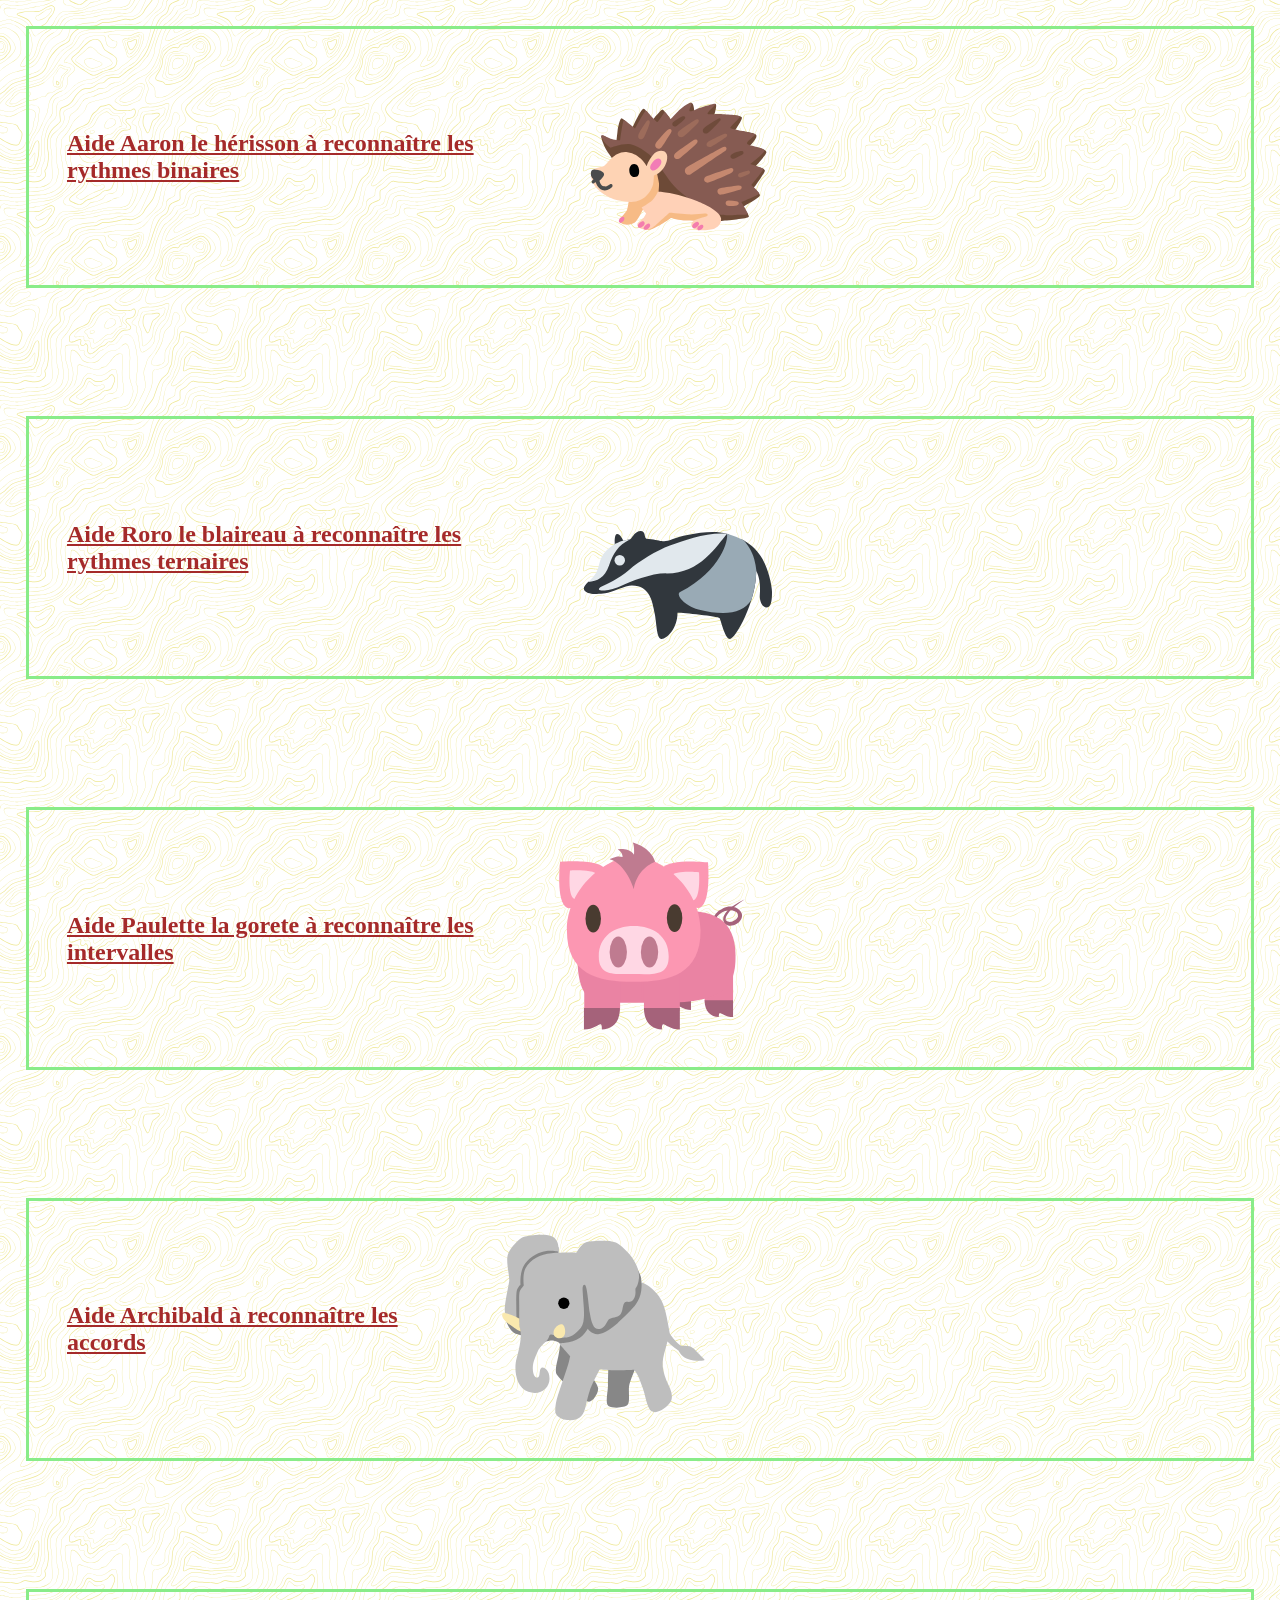
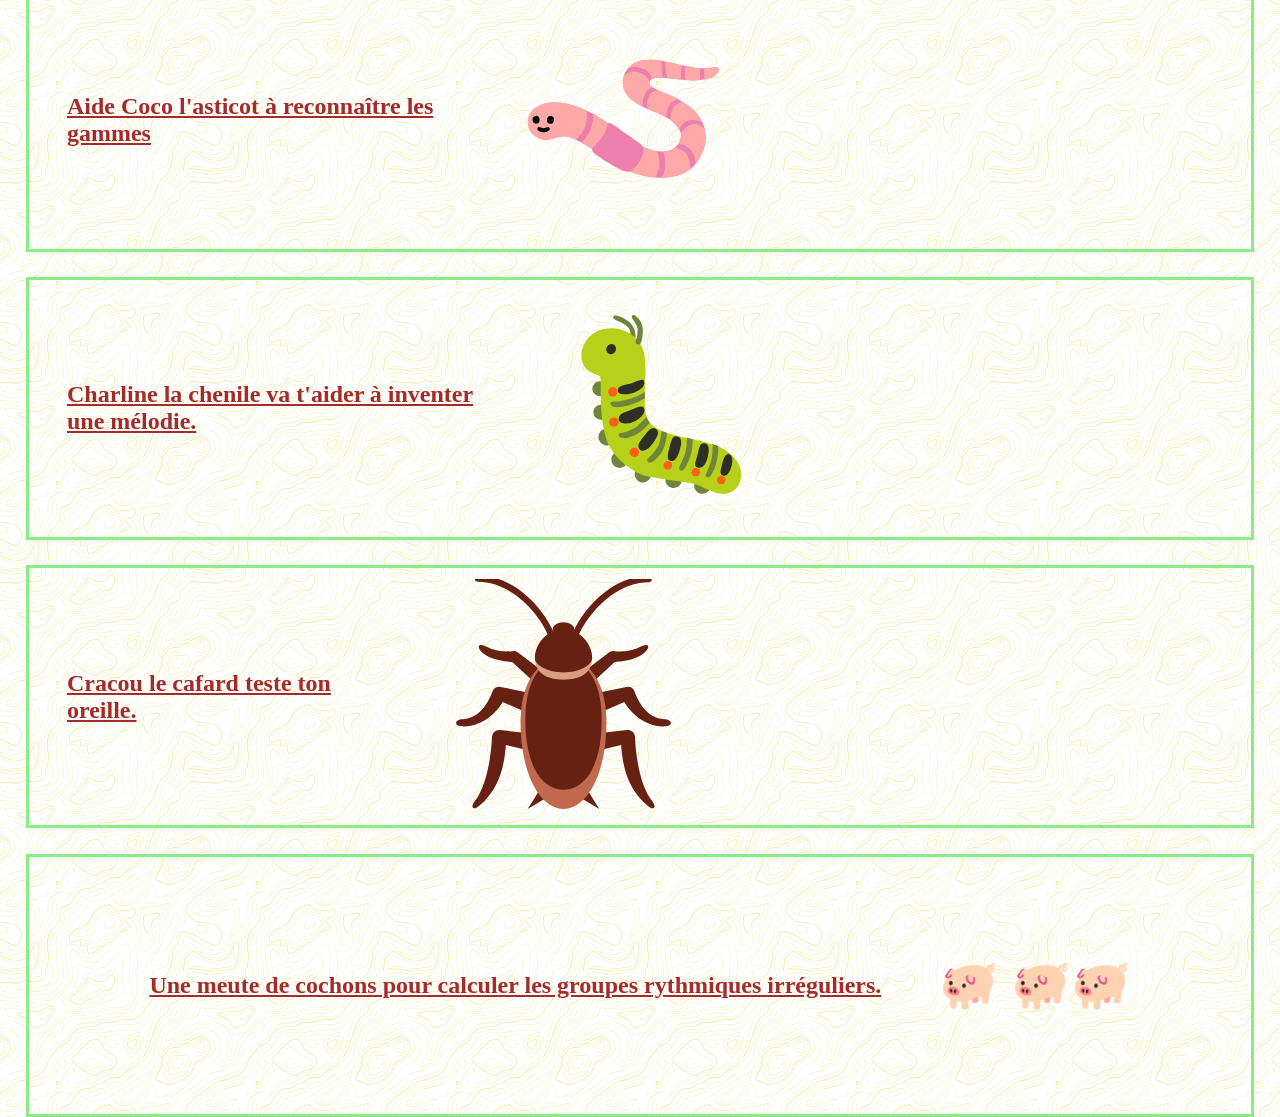
<file: index.html>
<!DOCTYPE html>
<html lang="fr">
<head>
    <meta charset="UTF-8">
    <meta name="viewport" content="width=device-width, initial-scale=1.0">
    <link href = "style.css" rel="stylesheet">
    <title>Exercices pour l'oreille musicale</title>
</head>
<body>
    <div class="conteneur">
        <a href="./test-rythmes-site/index.html" style="color: brown;" >Aide Aaron le hérisson à reconnaître les rythmes binaires</a>
        <a href="./test-rythmes-site/index.html"><img  src="assets/hedgehog.svg" alt="herisson" width="30%"/></a>
    </div>
    <div class=" espace"></div>
    <div class="conteneur">
        <a href="./test-rythmes-ternaires-site/index.html" style="color: brown;">Aide Roro le blaireau à reconnaître les rythmes ternaires</a>
        <a href="./test-rythmes-ternaires-site/index.html"><img  src="assets/badger.svg" alt="herisson" width="30%"/></a>
    </div>
    <div class=" espace"></div>
    <div class="conteneur">
        <a href="./test-intervalles-site/index.html" style="color: brown;">Aide Paulette la gorete à reconnaître les intervalles</a>
        <a href="./test-intervalles-site/index.html"><img src="assets/cochon.svg" alt="cochon" width="30%"/></a>
    </div>
    <div class=" espace"></div>
    <div class="conteneur">
        <a href="./test-accords-site/index.html" style="color: brown;">Aide Archibald à reconnaître les accords</a>
        <a href="./test-accords-site/index.html"><img src="assets/elephant.svg" alt="elephant" width="30%"/></a>
    </div>
    <div class=" espace"></div>
    <div class="conteneur">
        <a href="./test-gammes-site/index.html" style="color: brown;">Aide Coco l'asticot à reconnaître les gammes </a>
        <a href="./test-gammes-site/index.html"><img src="assets/worm.svg" alt="asticot" width="30%"/></a>
    </div>
    <div class="conteneur">
        <a href="./idee-notes/index.html" style="color: brown;">Charline la chenile va t'aider à inventer une mélodie.</a>
        <a href="./idee-notes/index.html"><img src="assets/bug.svg" alt="asticot" width="30%"/></a>
    </div>
    <div class="conteneur">
        <a href="./rejoue/index.html" style="color: brown;">Cracou le cafard teste ton oreille.</a>
        <a href="./rejoue/index.html"><img src="assets/cafard.svg" alt="asticot" width="30%"/></a>
    </div>
    <div class="conteneur">
        <a href="./groupesIrreguliers/index.html" style="color: brown;">Une meute de cochons pour calculer les groupes rythmiques irréguliers.</a>
        <a href="./groupesIrreguliers/index.html" style="text-decoration: none;" ><p style="font-size: 200%;">🐖 🐖🐖</p></a>
    </div>
</body>
</html>
</file>
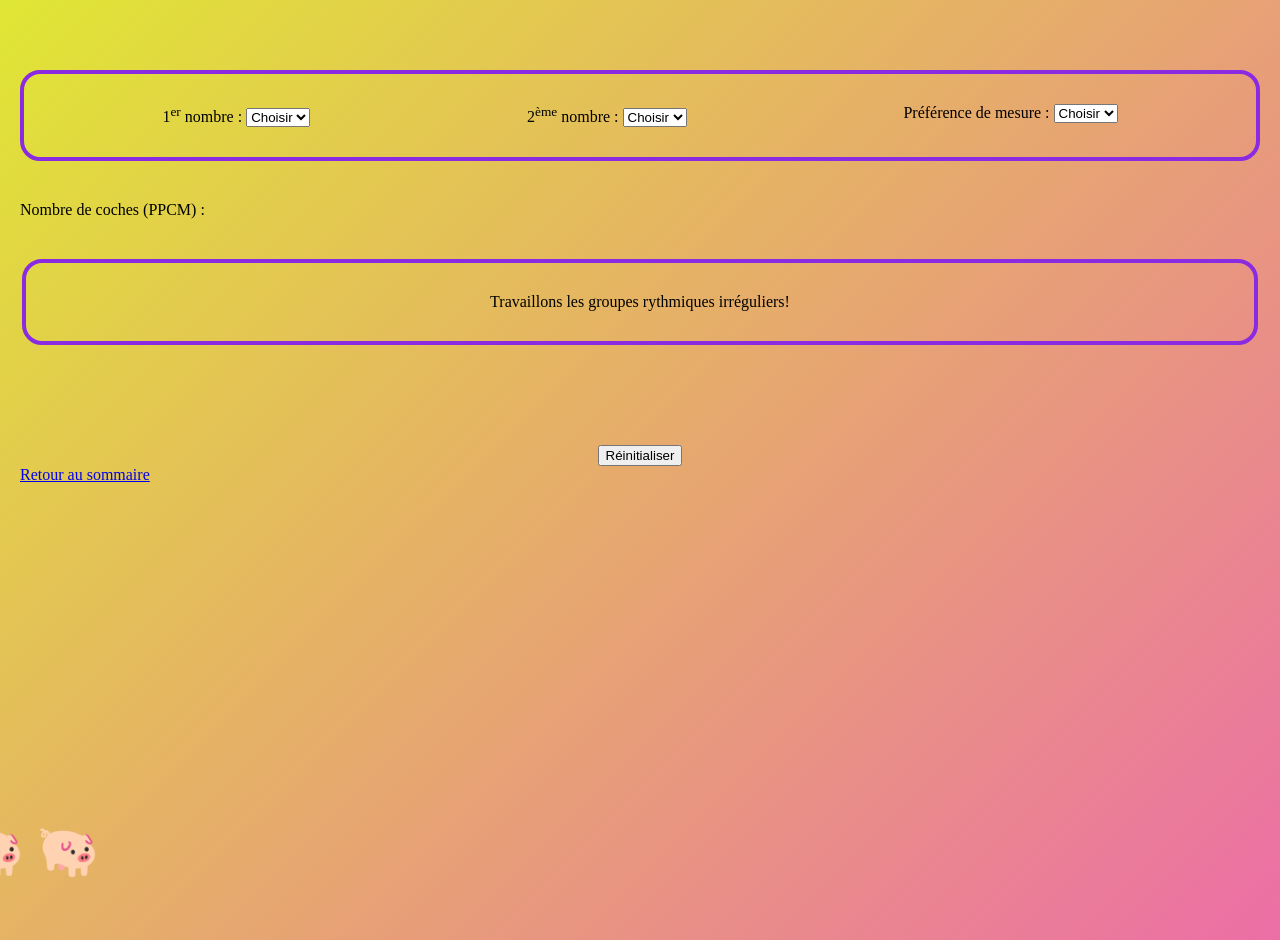
<file: groupesIrreguliers/index.html>
<!DOCTYPE html>
<html lang="fr">
<head>
    <meta charset="UTF-8">
    <meta name="viewport" content="width=device-width, initial-scale=1.0">
    <title>Test-Div</title>
    <link href="style.css" rel="stylesheet">
    <script src="scripts.js" defer></script>
</head>
<body >
  <div style = "margin-top: 50px;"></div>
  <div class="container4">
    <div><label for="nombre1">1<sup>er</sup> nombre :</label>
    <select name="nombre1" id="nombre1">
      <option value="">Choisir</option>
      <option value="1">1</option>
      <option value="2">2</option>
      <option value="3">3</option>
      <option value="4">4</option>
      <option value="5">5</option>
      <option value="6">6 </option>
      <option value="7">7</option>
      <option value="8">8</option>
      <option value="9">9</option>
    </select>
  </div>
  <div>
    <label for="nombre2">2<sup>&egraveme</sup> nombre :</label>
    <select name="nombre2" id="nombre2">
      <option value="">Choisir</option>
      <option value="1">1</option>
      <option value="2">2</option>
      <option value="3">3</option>
      <option value="4">4</option>
      <option value="5">5</option>
      <option value="6">6 </option>
      <option value="7">7</option>
      <option value="8">8</option>
      <option value="9">9</option>
    </select>
  </div>
  <div>
    <label for="vpm">Préférence de mesure :</label>
    <select name="vpm" id="vpm">
      <option value="">Choisir</option>
      <option value="1">1</option>
      <option value="2">2</option>
    </select>
  </div>
</div>
<div style = "margin-top: 40px;">Nombre de coches (PPCM) :<span id="ppcm"></span></div>
<div class="mouton">🐖 🐖🐖</div>
<div class="container0">
    <div class="container1"></div>
    <div class="container2">Travaillons les groupes rythmiques irréguliers!</div>
    <div class="container3"></div>
</div>
<div style="margin-top: 100px;"></div>
<div style = "text-align:center;"> <div><button>Réinitialiser</button></div></div>
<a href="../index.html">Retour au sommaire</a>
</body>
</html>
</file>
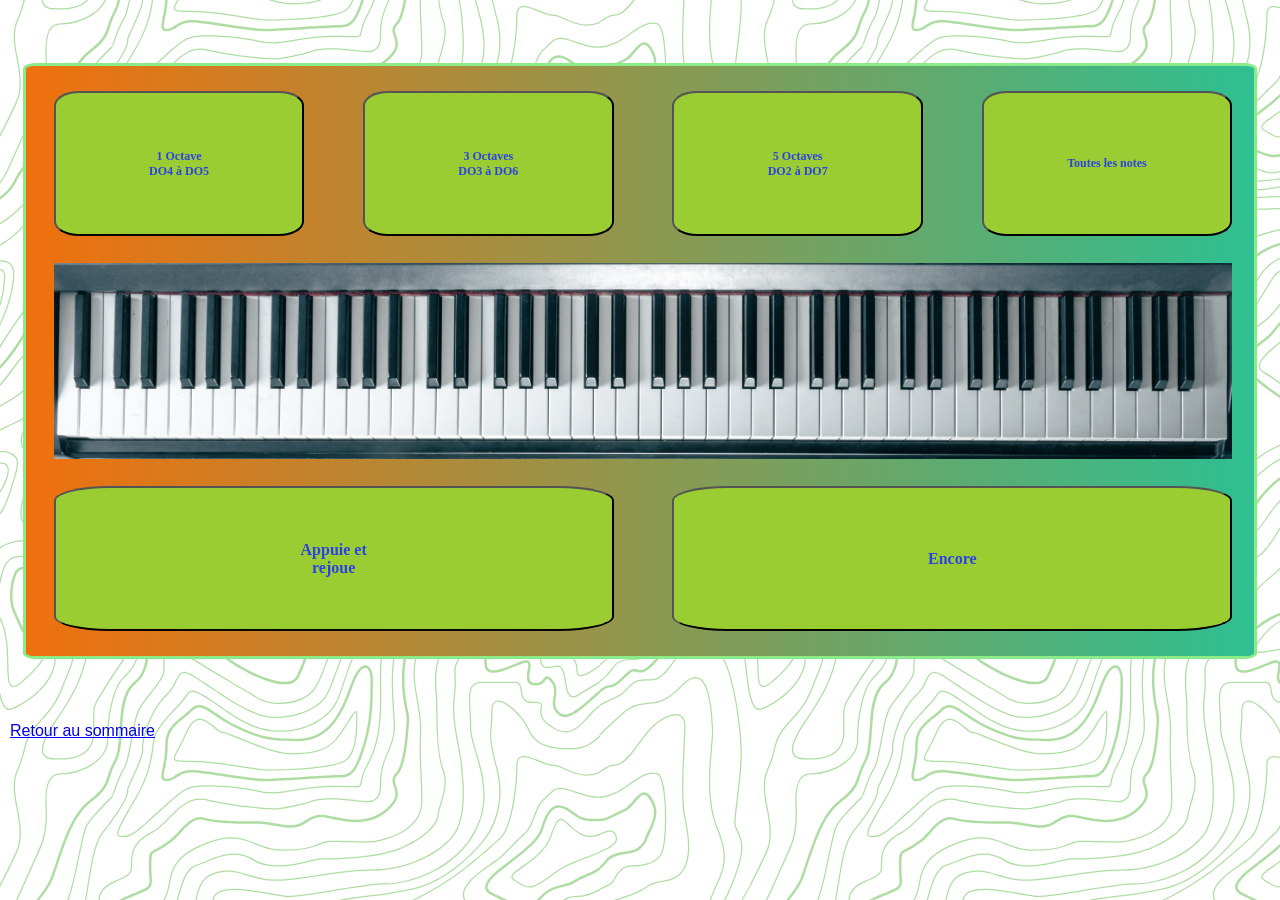
<file: rejoue/index.html>
<!DOCTYPE html>
<html lang="fr">
	<head>
		<script src='https://surikov.github.io/webaudiofont/npm/dist/WebAudioFontPlayer.js'></script>
		<script src='https://surikov.github.io/webaudiofontdata/sound/0000_JCLive_sf2_file.js'></script>
         <link href = "style.css" rel="stylesheet">
        <script src = "script.js" defer></script>
		
	</head>
	<body>
        <div class="conteneur">
        
        <div class="box one"><button id="0" class="grosBouton" etat="0">1 Octave</br>DO4 à DO5</button></div>
        <div class="box two"><button id="1" class="grosBouton" etat="0">3 Octaves</br>DO3 à DO6</button></div>
        <div class="box three"><button id="2" class="grosBouton" etat="0">5 Octaves</br>DO2 à DO7</button></div>
        <div class="box four"><button id="3" class="grosBouton" etat="0">Toutes les notes</button></div>
        <div class="box five"><img id ="clavier" src = "./assets/piano.png" width= "100%"></div>
        <div class="box six"><button id="4" class="grosBouton_int">Appuie et</br>rejoue</button></div>
        <div class="box seven"><button id="5" class="grosBouton_int">Encore</button></div>
        
    </div>
    <a href="../index.html">Retour au sommaire</a>
	<div class="mouton"><img src = "../assets/cafard.svg" width = "50px"></div>
	</body>
</html>
</file>
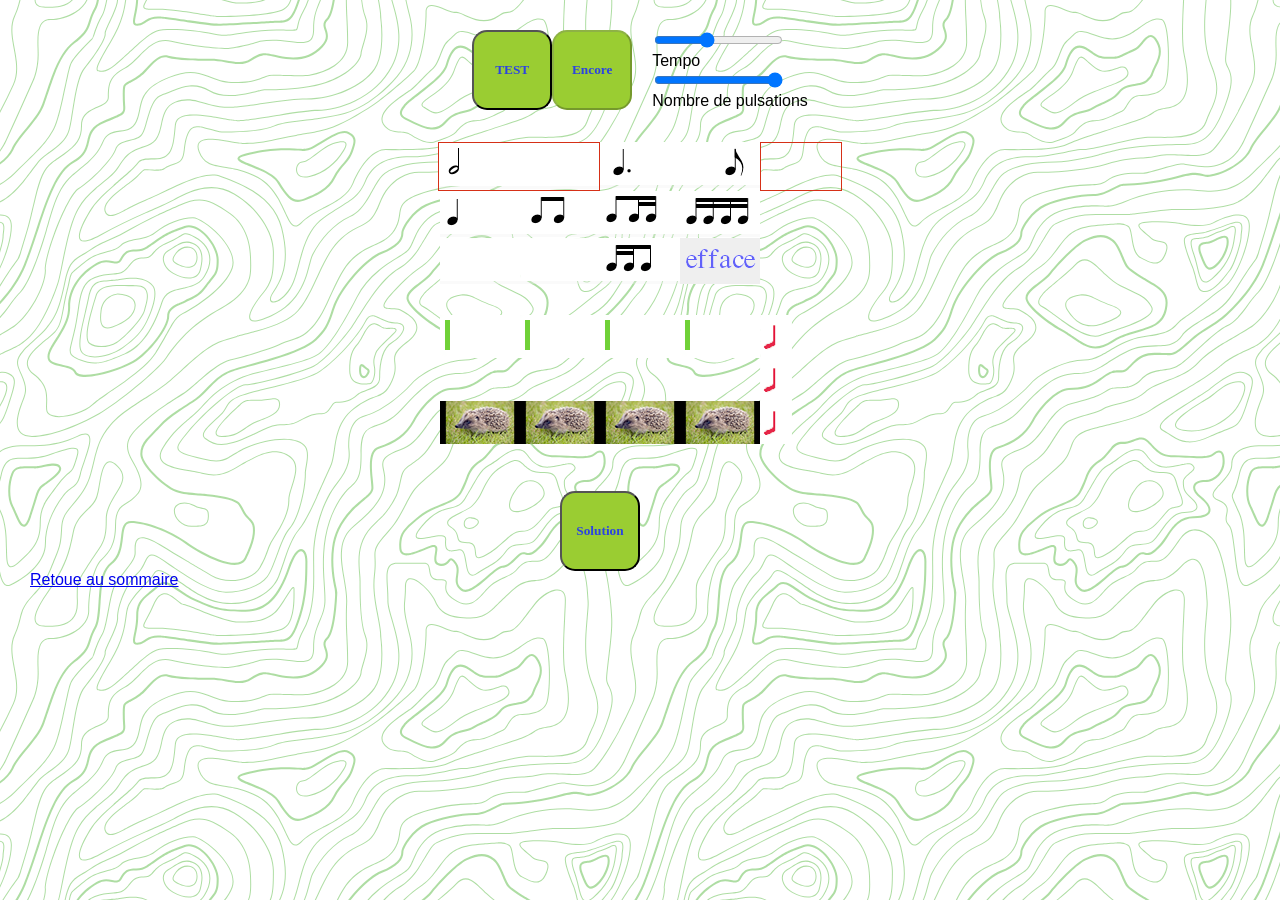
<file: test-rythmes-site/index.html>
<!DOCTYPE html>
<html lang="fr">
<head>
    <meta charset="UTF-8">
    <meta name="viewport" content="width=device-width, initial-scale=1.0">
    <title>Reconnaître les rythmes</title>
    <link href="style.css" rel="stylesheet">
</head>
<body>
<div class="container3">
    <div class="container">
        <div><button class= "grosBouton" id="testBtn">TEST</button></div>
        <div><button class= "grosBouton" id="encoreBtn">Encore</button></div>
    </div>

    <div class="container2">
        <div>
            <input type="range" id="tempo" name="tempo" min="60" max="160" step="5" value="100" />
            <label for="tempo"><br>Tempo</label>
        </div>

        <div>
            <input type="range" id="nb-puls" name="nb-puls" min="1" max="4" value="4" step="1" />
            <label for="nb-puls"><br>Nombre de pulsations</label>
        </div>
    </div>
</div>

<div class="espace"></div>


<div class="container">
    <div class="tableau-rythme">
        <button class="bouton-rythme" data-tile="r6">
            <img src="assets/r6.png" alt="Blanche">
        </button>
    </div>
    <div>
        <button class="bouton-rythme" data-tile="r5">
            <img src="assets/r5.png" alt="Noire pointée + croche">
        </button>
    </div>
    <div class="tableau-rythme">
        <image src = "assets/transparent.png"></div>
</div>

<div class="container">
    <div>
        <button class="bouton-rythme" data-tile="r4">
            <img src="assets/r4.png" alt="Noire">
        </button>
    </div>
    <div>
        <button class="bouton-rythme" data-tile="r3">
            <img src="assets/r3.png" alt="Deux croches">
        </button>
    </div>
    <div>
        <button class="bouton-rythme" data-tile="r1">
            <img src="assets/r1.png" alt="Deux croches">
        </button>
    </div>
    <div>
        <button class="bouton-rythme" data-tile="r0">
            <img src="assets/r0.png" alt="Quatre doubles-croches">
        </button>
    </div>
    <div><image src = "assets/transparent.png"></div>
</div>

<div class="container">
    <div>
        <button class="bouton-rythme" disabled>
            <img src="assets/blanc2.png" alt="">
        </button>
    </div>
    <div>
        <button class="bouton-rythme" disabled>
            <img src="assets/blanc2.png" alt="">
        </button>
    </div>
    <div>
        <button class="bouton-rythme" data-tile="r2">
            <img src="assets/r2.png" alt="Double-double-croche">
        </button>
    </div>
    <div>
        <button class="bouton-rythme" id="effaceBtn">
            <img src="assets/efface.png" alt="Efface">
        </button>
    </div>
    <div><image src = "assets/transparent.png"></div>
</div>

<div class="espace"></div>

<div class="container" id="pulsRow">
    <div class="row-cell"><img class="cell-img" id="puls-img-0"></div>
    <div class="row-cell"><img class="cell-img" id="puls-img-1"></div>
    <div class="row-cell"><img class="cell-img" id="puls-img-2"></div>
    <div class="row-cell"><img class="cell-img" id="puls-img-3"></div>
    <div class="row-cell"><img class="cell-img" id="puls-img-4"></div>
</div>

<div class="container" id="repRow">
    <div class="row-cell" id="rep-cell-0">
        <img class="cell-img cell-empty-bg" id="rep-bg-0" src="assets/reponse.png">
        <img class="cell-img pi-overlay" id="rep-pi-0" src="assets/PI2.png">
        <img class="cell-img cell-tile-img" id="rep-tile-0">
    </div>
    <div class="row-cell" id="rep-cell-1">
        <img class="cell-img cell-empty-bg" id="rep-bg-1" src="assets/reponse.png">
        <img class="cell-img pi-overlay" id="rep-pi-1" src="assets/PI2.png">
        <img class="cell-img cell-tile-img" id="rep-tile-1">
    </div>
    <div class="row-cell" id="rep-cell-2">
        <img class="cell-img cell-empty-bg" id="rep-bg-2" src="assets/reponse.png">
        <img class="cell-img pi-overlay" id="rep-pi-2" src="assets/PI2.png">
        <img class="cell-img cell-tile-img" id="rep-tile-2">
    </div>
    <div class="row-cell" id="rep-cell-3">
        <img class="cell-img cell-empty-bg" id="rep-bg-3" src="assets/reponse.png">
        <img class="cell-img pi-overlay" id="rep-pi-3" src="assets/PI2.png">
        <img class="cell-img cell-tile-img" id="rep-tile-3">
    </div>
    <div class="row-cell" id="rep-cell-4">
        <img class="cell-img cell-empty-bg" id="rep-bg-4" src="assets/reponse.png">
        <img class="cell-img pi-overlay" id="rep-pi-4" src="assets/retombee.png">
        <img class="cell-img cell-tile-img" id="rep-tile-4">
    </div>
</div>

<div class="container" id="solRow">
    <div class="row-cell" id="sol-cell-0">
        <img class="cell-img" id="sol-hog-0" src="assets/herisson.png">
        <img class="cell-img cell-tile-img" id="sol-tile-0">
    </div>
    <div class="row-cell" id="sol-cell-1">
        <img class="cell-img" id="sol-hog-1" src="assets/herisson.png">
        <img class="cell-img cell-tile-img" id="sol-tile-1">
    </div>
    <div class="row-cell" id="sol-cell-2">
        <img class="cell-img" id="sol-hog-2" src="assets/herisson.png">
        <img class="cell-img cell-tile-img" id="sol-tile-2">
    </div>
    <div class="row-cell" id="sol-cell-3">
        <img class="cell-img" id="sol-hog-3" src="assets/herisson.png">
        <img class="cell-img cell-tile-img" id="sol-tile-3">
    </div>
    <div class="row-cell" id="sol-cell-4">
        <img class="cell-img" id="sol-hog-4" src="assets/transparent.png">
        <img class="cell-img cell-tile-img" id="sol-tile-4">
    </div>
</div>
<div class ="container">
    <div id="feedback"></div><div></div><span><img src = "assets/transparent.png"></span></div>
</div>

<div class="container">
    <div><button class= "grosBouton" id="solutionBtn">Solution</button><span><img src = "assets/transparent.png"></span></div>
</div>

<div class="mouton">🦔</div>

<a href="../index.html">Retoue au sommaire</a>

<script src="script.js"></script>
</body>
</html>
</file>
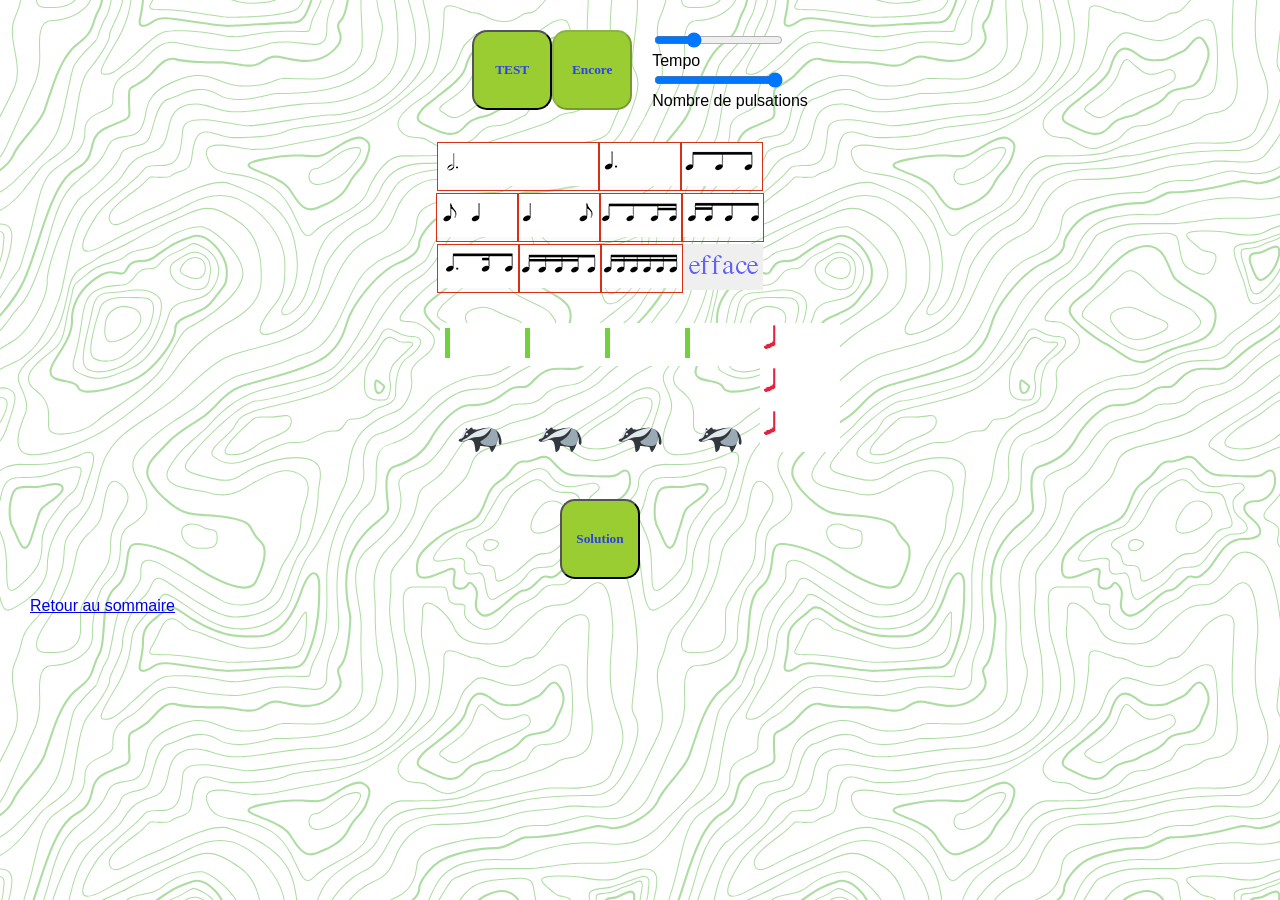
<file: test-rythmes-ternaires-site/index.html>
<!DOCTYPE html>
<html lang="fr">
<head>
    <meta charset="UTF-8">
    <meta name="viewport" content="width=device-width, initial-scale=1.0">
    <title>Reconnaître les rythmes</title>
    <link href="style.css" rel="stylesheet">
</head>
<body>
<div class="container3">
    <div class="container">
        <div><button class= "grosBouton" id="testBtn">TEST</button></div>
        <div><button class= "grosBouton" id="encoreBtn">Encore</button></div>
    </div>

    <div class="container2">
        <div>
            <input type="range" id="tempo" name="tempo" min="60" max="130" step="5" value="80" />
            <label for="tempo"><br>Tempo</label>
        </div>

        <div>
            <input type="range" id="nb-puls" name="nb-puls" min="1" max="4" value="4" step="1" />
            <label for="nb-puls"><br>Nombre de pulsations</label>
        </div>
    </div>
</div>

<div class="espace"></div>


<div class="container">
    <div class="tableau-rythme">
       <div>
        <button class="bouton-rythme" data-tile="r9">
            <img src="assets/r9.png" alt="Blanche pointée">
        </button>
        </div>
    </div>
    <div class="tableau-rythme">
        <button class="bouton-rythme" data-tile="r8">
            <img src="assets/r8.png" alt="Blanche">
        </button>
    </div>
    <div class="tableau-rythme">
        <button class="bouton-rythme" data-tile="r5">
            <img src="assets/r5.png" alt="Blanche">
        </button>
    </div>
    <div> <image src = "assets/transparent.png"></div>
</div>

<div class="container">
    <div class="tableau-rythme">
        <div>
        <button class="bouton-rythme" data-tile="r6">
            <img src="assets/r6.png" alt="Noire">
        </button>
        </div>
    </div>
    
    <div class="tableau-rythme">
        <div>
        <button class="bouton-rythme" data-tile="r7">
            <img src="assets/r7.png" alt="Noire">
        </button>
        </div>
    </div>
     <div class="tableau-rythme">
        <div>
        <button class="bouton-rythme" data-tile="r2">
            <img src="assets/r2.png" alt="Noire">
        </button>
        </div>
    </div>
     <div class="tableau-rythme">
        <div>
        <button class="bouton-rythme" data-tile="r3">
            <img src="assets/r3.png" alt="Noire">
        </button>
        </div>
    </div>
    <div><image src = "assets/transparent.png"></div>
</div>

<div class="container">
     <div class="tableau-rythme">
        <div>
        <button class="bouton-rythme" data-tile="r1">
            <img src="assets/r1.png" alt="Noire">
        </button>
        </div>
    </div>
     <div class="tableau-rythme">
        <div>
        <button class="bouton-rythme" data-tile="r4">
            <img src="assets/r4.png" alt="Noire">
        </button>
        </div>
    </div>
    <div class="tableau-rythme">
        <div>
        <button class="bouton-rythme" data-tile="r0">
            <img src="assets/r0.png" alt="Noire">
        </button>
        </div>
    </div>
    <div>
        <button class="bouton-rythme" id="effaceBtn">
            <img src="assets/efface.png" alt="Efface">
        </button>
    </div>
    <div><image src = "assets/transparent.png"></div>
</div>

<div class="espace"></div>

<div class="container" id="pulsRow">
    <div class="row-cell"><img class="cell-img" id="puls-img-0"></div>
    <div class="row-cell"><img class="cell-img" id="puls-img-1"></div>
    <div class="row-cell"><img class="cell-img" id="puls-img-2"></div>
    <div class="row-cell"><img class="cell-img" id="puls-img-3"></div>
    <div class="row-cell"><img class="cell-img" id="puls-img-4"></div>
</div>

<div class="container" id="repRow">
    <div class="row-cell" id="rep-cell-0">
        <img class="cell-img cell-empty-bg" id="rep-bg-0" src="assets/reponse.png">
        <img class="cell-img pi-overlay" id="rep-pi-0" src="assets/PI2.png">
        <img class="cell-img cell-tile-img" id="rep-tile-0">
    </div>
    <div class="row-cell" id="rep-cell-1">
        <img class="cell-img cell-empty-bg" id="rep-bg-1" src="assets/reponse.png">
        <img class="cell-img pi-overlay" id="rep-pi-1" src="assets/PI2.png">
        <img class="cell-img cell-tile-img" id="rep-tile-1">
    </div>
    <div class="row-cell" id="rep-cell-2">
        <img class="cell-img cell-empty-bg" id="rep-bg-2" src="assets/reponse.png">
        <img class="cell-img pi-overlay" id="rep-pi-2" src="assets/PI2.png">
        <img class="cell-img cell-tile-img" id="rep-tile-2">
    </div>
    <div class="row-cell" id="rep-cell-3">
        <img class="cell-img cell-empty-bg" id="rep-bg-3" src="assets/reponse.png">
        <img class="cell-img pi-overlay" id="rep-pi-3" src="assets/PI2.png">
        <img class="cell-img cell-tile-img" id="rep-tile-3">
    </div>
    <div class="row-cell" id="rep-cell-4">
        <img class="cell-img cell-empty-bg" id="rep-bg-4" src="assets/reponse.png">
        <img class="cell-img pi-overlay" id="rep-pi-4" src="assets/retombee.png">
        <img class="cell-img cell-tile-img" id="rep-tile-4">
    </div>
</div>

<div class="container" id="solRow">
    <div class="row-cell" id="sol-cell-0">
        <img class="cell-img" id="sol-hog-0" src="assets/badger.svg">
        <img class="cell-img cell-tile-img" id="sol-tile-0">
    </div>
    <div class="row-cell" id="sol-cell-1">
        <img class="cell-img" id="sol-hog-1" src="assets/badger.svg">
        <img class="cell-img cell-tile-img" id="sol-tile-1">
    </div>
    <div class="row-cell" id="sol-cell-2">
        <img class="cell-img" id="sol-hog-2" src="assets/badger.svg">
        <img class="cell-img cell-tile-img" id="sol-tile-2">
    </div>
    <div class="row-cell" id="sol-cell-3">
        <img class="cell-img" id="sol-hog-3" src="assets/badger.svg">
        <img class="cell-img cell-tile-img" id="sol-tile-3">
    </div>
    <div class="row-cell" id="sol-cell-4">
        <img class="cell-img" id="sol-hog-4" src="assets/transparent.png">
        <img class="cell-img cell-tile-img" id="sol-tile-4">
    </div>
</div>
<div class ="container">
    <div id="feedback"></div><div></div><span><img src = "assets/transparent.png"></span></div>
</div>

<div class="container">
    <div><button class= "grosBouton" id="solutionBtn">Solution</button><span><img src = "assets/transparent.png"></span></div>
</div>
</br>
<a href="../index.html">Retour au sommaire</a>
<div class="mouton"><img src = "./assets/badger.svg" width = "50px"></div>
<script src="script.js"></script>
</body>
</html>
</file>
<file: style.css>
body{
    margin-left: 10%;
    margin-right: 10%;
    font-family: Chalkduster ;
    font-size: 150%;
    font-weight : 900;
    background-image: url(assets/topography.svg);
    background-size: 200px;       /* L'image s'étire pour couvrir tout l'écran */
    background-position: center;  /* L'image reste centrée */
    background-repeat: repeat; /* Empêche l'image de se répéter */
    height: 100vh;                /* Prend toute la hauteur de la fenêtre */
    margin: 0;      
}
.conteneur {
  display: flex;             /* Active le mode Flexbox */
  align-items: center;       /* Centre verticalement tous les enfants */
  justify-content: center;   /* Centre horizontalement (optionnel) */
  gap: 5%;
  height: 20%;
  margin:2%;
  border: 3px solid rgb(137, 236, 137);
  padding: 3%;

}
.espace{
  margin: 10%;
}
</file>
<file: groupesIrreguliers/style.css>
body {
  margin: 2px;
  padding: 20px;
   
  /* Un dégradé qui va du bleu vers le violet */
  background: linear-gradient(135deg, #e0e634, #EC6EA6);
  /* Pour que le dégradé couvre toute la hauteur de l'écran */
  height: 100vh;
  margin: 0;
}
.container0{
    margin-top: 40px;
    margin-left: 2px;
    margin-right: 2px;
    border-style: solid;
    border-width: 4px;
    border-color:blueviolet;
    border-radius: 20px;
    padding: 30px;
}
.container4{
    display: flex;
    flex-direction: row;
    justify-content: space-around;
    border-style: solid;
    border-width: 4px;
    border-color:blueviolet;
    border-radius: 20px;
    padding: 30px;
}
.container1{
   
    display: flex;
    flex-direction: row;
    justify-content: space-around;
}
   

.container2{
   
    display: flex;
    flex-direction: row;
    justify-content: space-around;
  
}

.container3{
   
    display: flex;
    flex-direction: row;
    justify-content: space-around;
  
}

/* Chaque bloc graduation + numéro */
.container1 .graduation {
  display: flex;
  flex-direction: column;
  align-items: center;
  position: relative;
  color :blue ;
  width: 0; /* Évite que les blocs prennent de la place en largeur */
}
.container2 .graduation {
  display: flex;
  flex-direction: column;
  align-items: center;
  position: relative;
  width: 0; /* Évite que les blocs prennent de la place en largeur */
}
.container3 .graduation {
  display: flex;
  flex-direction: column;
  align-items: center;
  position: relative;
  color:red ;
  width: 0; /* Évite que les blocs prennent de la place en largeur */
}

.mouton {
    display: inline-block;
    position: absolute;
    bottom: 20px;
    left: -100px;
    font-size: 50px;
    transform: scale(-1,1);
    animation: traverser 5s linear infinite;
  }
  @keyframes traverser {
    0% {
      left: -100px;
    }
    100% {
      left: 105%;
    }
  }
</file>
<file: rejoue/style.css>
body {
  background-image: url(../assets/topography2.svg);
  background-repeat: repeat;
  background-position: top left;
  margin:10px;
  font-family:Arial,sans-serif;


}
.conteneur {
  align-items: center;
  justify-content: center;
  display: grid;
  gap: 5%;
  border: 3px solid rgb(137, 236, 137);
  border-radius : 1%;
  background: linear-gradient(90deg, #f0700d, #2ebf91);
  grid-template-columns:  repeat(4, 1fr);
  grid-template-rows: 0.8fr 0.8fr 0.8fr;
  margin-inline: 1%;
  margin-top: 5%;
  padding: 2%;
  margin-bottom: 5%;
  height : 60vh;    
}
.item1 {
  grid-area: b;
}

.box{
  
  margin-left: 3px;
  margin-right: 3px;
  height: 100%;
  width: 100%;
  display :flex;
  align-items: center; /* Centre le texte verticalement */
  justify-content: center;
  text-align: center;
  overflow-wrap: break-word;
}

.grosBouton_int:active{
  color: crimson;
}
#validChoix:active, #recommencer:active{
  background-color: crimson;
}
.grosBouton, .grosBouton_int{
  align-items: center;
  /* Centre le texte verticalement */
  /*justify-content: center;*/
  /*text-align: center;*/
  font-family: Verdana;
  font-size: 75%;
  font-weight: 900;
  height: 100%;
  width: 100%;
  color:rgb(43, 67, 226);
  background-color: yellowgreen;
  border-radius: 10%;
}
.grosBouton_int{
  font-family: Chalkduster;
  font-size: 100%;
}


 #test {background-color: aquamarine;}

.toggle{
    align-items: center; /* Centre le texte verticalement */
    justify-content: center;
    text-align: center;
    font-family: Verdana;
    font-size: 100%;
    font-weight: 900;
    height: 100%;
    width: 100%;
    color:rgb(43, 67, 226);
    background-color: yellowgreen;
    border-radius: 1.5em;
}

.reponse{
    background-color: transparent;
    color: transparent;
}

.mouton {
    display: inline-block;
    position: absolute;
    bottom: 20px;
    left: -100px;
    font-size: 50px;
    transform: scaleX(1);
    transform: rotate(-90deg);
    animation: traverser 15s linear infinite;
  }
  @keyframes traverser {
    100% {
      left: -100px;
    }
    0% {
      left: 105%;
    }
  }
datalist {
  display: flex;
  flex-direction: row;
  justify-content: space-between;
  writing-mode: horizontal-tb;
  width: 80%;
  height: 80%;
}

option {
  padding: 0;
}

input[type="range"] {
  width: 80%;
  margin: 0;
}


.five {
grid-row-start: 2;
grid-column-start: 1;
grid-column-end: 5;

}
.six {
grid-row-start: 3;
grid-column-start: 1;
grid-column-end: 3;
}
.seven {
grid-row-start: 3;
  grid-column-start: 3;
  grid-column-end: 5;
}
</file>
<file: test-rythmes-site/style.css>
body {
    background-image: url(../assets/topography2.svg);
    background-repeat: repeat;
    /*background-size: auto;*/
    background-position: top left;
    margin:30px;
    /*background : lab(75.04% -54.69 19.45 / 0.262);*/
    font-family:Arial,sans-serif;
    /*text-align :center;*/
}
.container{
    display: flex;
    flex-direction: row;
    align-items:center;
    justify-content: center;
    border-width: 5px;
    border-color : red;

}
.container2{
    display: flex;
    flex-direction: column;
    justify-content: center;
}
.container3{
    display: flex;
    flex-direction: row;
    justify-content: center;
    gap: 20px;
}
.tableau-rythme{
    border: 1px solid rgb(214, 48, 23);
    margin-top: 2px;
    align-content: center;
}
.grosBouton{
    text-align: center;
    font-family: Verdana;
    font-weight: 900;
    height: 80px;
    width: 80px;
    color:rgb(43, 67, 226);
    background-color: yellowgreen;
    border-radius: 15px;
}
.bouton-rythme{
    border-width: 0px;
    padding: 0px;
    background-color: none;
    text-align: center;
}
.bouton-sol{
    border-width: 0px;
    padding: 0px;
    background-color: black;
    text-align: center;
}
.espace{
    margin: 30px;
}


/* --- Ajouts pour le fonctionnement du jeu --- */

button{ cursor:pointer; }

.bouton-rythme:disabled{ cursor:default; }

.row-sync{
    align-items:center;
    justify-content:center;
    gap:0x;
    height:43px;
    width:80px;

}
.row-cell{
    position:relative;
    width:80px;
    height:43px;
    display:flex;
    align-items:center;
    justify-content:center;
    flex-shrink: 0;
   
}
.cell-img{
    width:80px;
    height:43px;
    display:block;
}
.cell-tile-img{ cursor:pointer; }
.cell-empty-bg{ cursor:pointer; }
.pi-overlay{
    position:absolute;
    top:0;
    left:0;
    width:80px;
    height:43px;
    pointer-events:none;
}
.row-cell.selected .cell-empty-bg{
    outline:2px solid limegreen;
    border-radius:4px;
}

.tile-highlight{
    width: 92%;
    outline:3px solid yellowgreen;
    border-radius:4px;
}

#feedback{
    font-weight:bold;
    margin-top:14px;
    text-align: center;
}

.mouton {
    display: inline-block;
    position: absolute;
    bottom: 20px;
    left: -100px;
    font-size: 50px;
    transform: scaleX(1);
    animation: traverser 15s linear infinite;
  }
  @keyframes traverser {
    100% {
      left: -100px;
    }
    0% {
      left: 105%;
    }
  }
</file>
<file: test-rythmes-ternaires-site/style.css>
body {
    background-image: url(../assets/topography2.svg);
   
    background-repeat: repeat;
    /*background-size: auto;*/
    background-position: top left;
    margin:30px;
    /*background : lab(75.04% -54.69 19.45 / 0.262);*/
    font-family:Arial,sans-serif;
    /*text-align :center;*/
}
.container{
    display: flex;
    flex-direction: row;
    align-items:center;
    justify-content: center;
    border-width: 5px;
    border-color : red;

}
.container2{
    display: flex;
    flex-direction: column;
    justify-content: center;
}
.container3{
    display: flex;
    flex-direction: row;
    justify-content: center;
    gap: 20px;
}
.tableau-rythme{
    border: 1px solid rgb(214, 48, 23);
    margin-top: 2px;
    align-content: center;
}
.grosBouton{
    text-align: center;
    font-family: Verdana;
    font-weight: 900;
    height: 80px;
    width: 80px;
    color:rgb(43, 67, 226);
    background-color: yellowgreen;
    border-radius: 15px;
}
.bouton-rythme{
    border-width: 0px;
    padding: 0px;
    background-color: none;
    text-align: center;
}
.bouton-sol{
    border-width: 0px;
    padding: 0px;
    background-color: black;
    text-align: center;
}
.espace{
    margin: 30px;
}


/* --- Ajouts pour le fonctionnement du jeu --- */

button{ cursor:pointer; }

.bouton-rythme:disabled{ cursor:default; }

.row-sync{
    align-items:center;
    justify-content:center;
    gap:0x;
    height:43px;
    width:80px;

}
.row-cell{
    position:relative;
    width:80px;
    height:43px;
    display:flex;
    align-items:center;
    justify-content:center;
    flex-shrink: 0;
   
}
.cell-img{
    width:80px;
    height:43px;
    display:block;
}
.cell-tile-img{ cursor:pointer; }
.cell-empty-bg{ cursor:pointer; }
.pi-overlay{
    position:absolute;
    top:0;
    left:0;
    width:80px;
    height:43px;
    pointer-events:none;
}
.row-cell.selected .cell-empty-bg{
    outline:2px solid limegreen;
    border-radius:4px;
}

.tile-highlight{
    width: 92%;
    outline:3px solid yellowgreen;
    border-radius:4px;
}

#feedback{
    font-weight:bold;
    margin-top:14px;
    text-align: center;
}

.mouton {
    display: inline-block;
    position: absolute;
    bottom: 20px;
    left: -100px;
    font-size: 50px;
    transform: scaleX(1);
    animation: traverser 15s linear infinite;
  }
  @keyframes traverser {
    100% {
      left: -100px;
    }
    0% {
      left: 105%;
    }
  }
</file>
